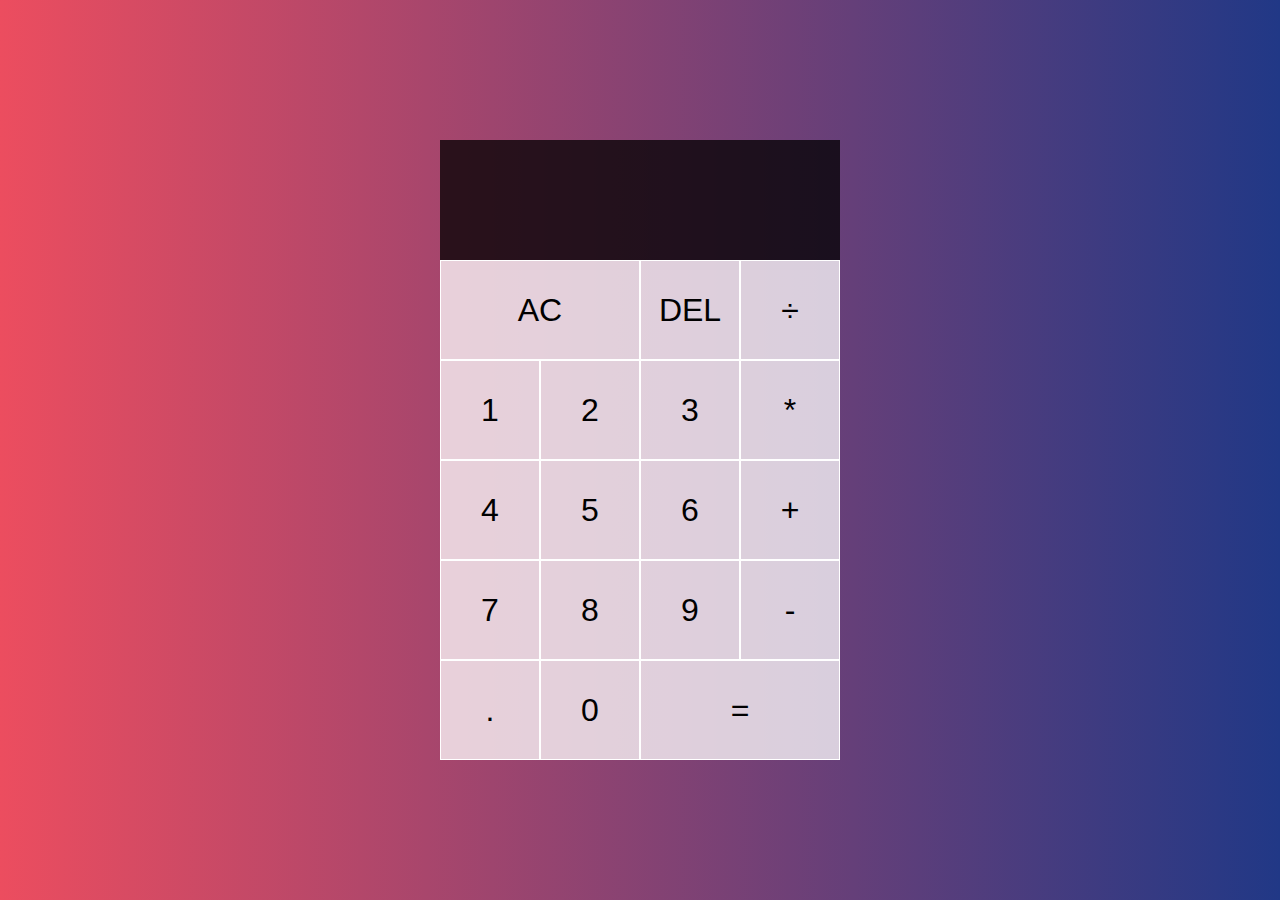
<file: KALKULATOR/index.html>
<!DOCTYPE html>
<html lang="en">
<head>
  <meta charset="UTF-8">
  <meta name="viewport" content="width=device-width, initial-scale=1.0">
  <meta http-equiv="X-UA-Compatible" content="ie=edge">
  <title>Calculator</title>
  <link href="style.css" rel="stylesheet">
  <script src="script.js" defer></script>
</head>
<body>
  <div class="calculator-grid">
    <div class="output">
      <div data-previous-operand class="previous-operand"></div>
      <div data-current-operand class="current-operand"></div>
    </div>
    <button data-all-clear class="span-two">AC</button>
    <button data-delete>DEL</button>
    <button data-operation>÷</button>
    <button data-number>1</button>
    <button data-number>2</button>
    <button data-number>3</button>
    <button data-operation>*</button>
    <button data-number>4</button>
    <button data-number>5</button>
    <button data-number>6</button>
    <button data-operation>+</button>
    <button data-number>7</button>
    <button data-number>8</button>
    <button data-number>9</button>
    <button data-operation>-</button>
    <button data-number>.</button>
    <button data-number>0</button>
    <button data-equals class="span-two">=</button>
  </div>
</body>
</html>
</file>
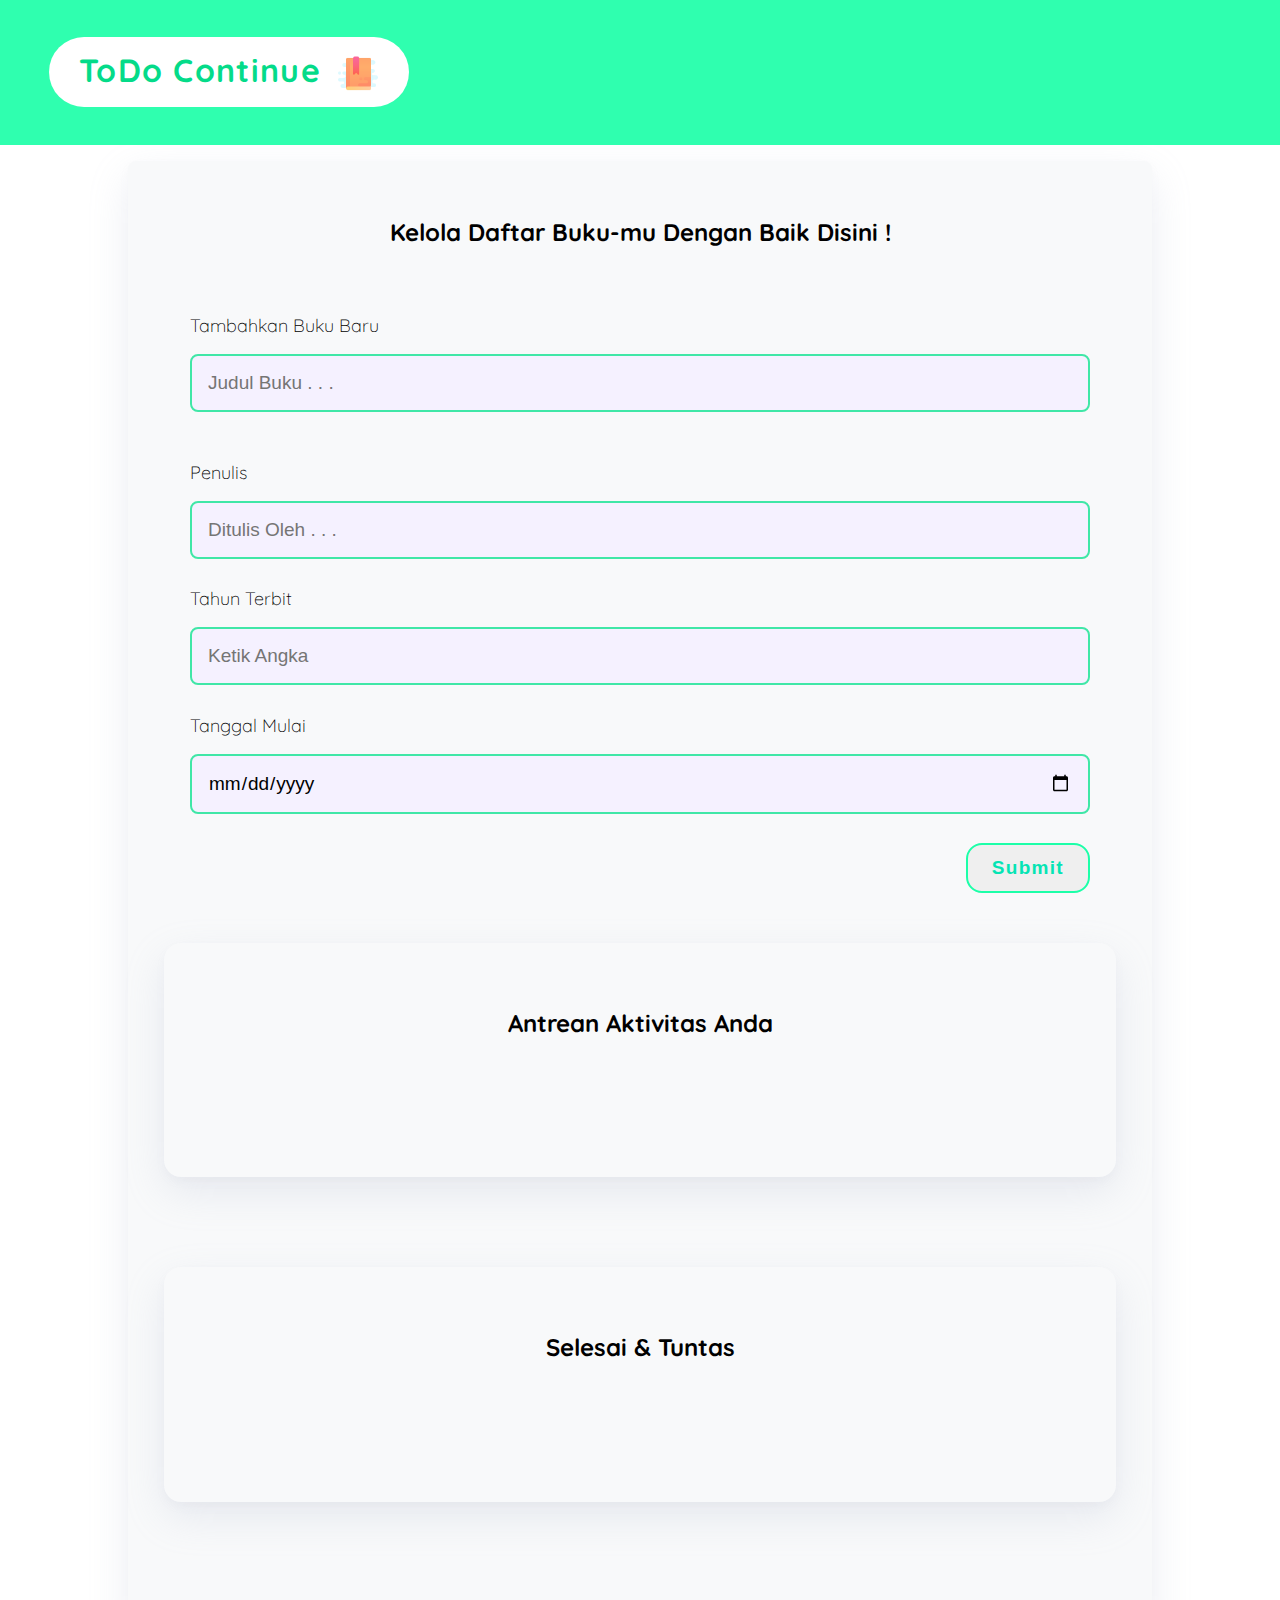
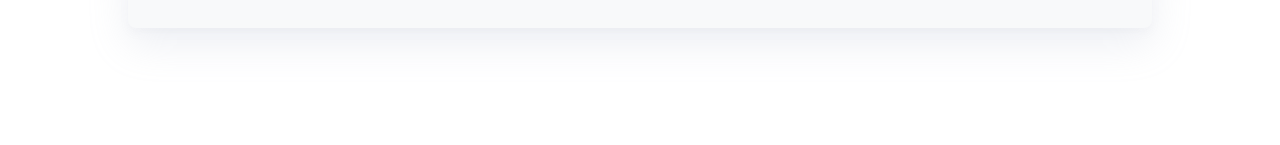
<file: todoapps/index.html>
<!DOCTYPE html>
<html lang="en">
  <head>
    <meta charset="UTF-8">
    <meta http-equiv="X-UA-Compatible" content="IE=edge">
    <meta name="viewport" content="width=device-width, initial-scale=1.0, maximum-scale=1.0, minimum-scale=1.0"">
    <title>Todo App</title>
    <link rel="preconnect" href="https://fonts.gstatic.com">
    <link href="https://fonts.googleapis.com/css2?family=Quicksand:wght@300;400;600;700;800&display=swap" rel="stylesheet">
    <link rel="stylesheet" href="css/style.css">
  </head>

  <body>
    <header>
      <h1>  ToDo Continue
        <img src="assets/book.png" id="logo"></img>
      </h1>
    </header>

    <div class="wrapper">
      <div class="container bg-white shadow" id="add-todo">
        <h2 class="container-header text-center activities">
          <span>Kelola Daftar Buku-mu</span> 
          <span>Dengan Baik</span> 
          <span>Disini !</span>
        </h2>
        <form class="form" action="#" id="form">
          <div class="form-group form-title">
            <label for="title">Tambahkan Buku Baru</label>
            <input type="text" placeholder="Judul Buku . . ." id="title" name="title" required>
          </div>
          <div class="form-group form-author">
            <label for="author">Penulis</label>
            <input type="text" placeholder="Ditulis Oleh . . ." id="author" name="author" required>
          </div>
          
          <div class="form-group form-author">
            <label for="author">Tahun Terbit</label>
            <input type="number" placeholder="Ketik Angka" id="author" name="author" required>
          </div>
          <div class="form-group form-title">
            <label for="date">Tanggal Mulai</label>
            <input type="date" id="date" name="date" required>
          </div>
          <input type="submit" value="Submit" name="Submit" class="btn-submit">
        </form>

        <div class="wrapper bg-white shadow" id="render-todo">
          <h2 class="container-header">Antrean Aktivitas Anda</h2>
            <div class="list-item" id="todos">
              <!-- Inject data TODOs here -->
            </div>
        </div>
        <div class="wrapper bg-white shadow" id="render-todo">
          <h2 class="container-header">Selesai & Tuntas</h2>
            <div class="list-item" id="completed-todos">
              <!-- Inject data TODOs here -->
            </div>
        </div>
      </div>
    </div>  
    <script src="js/script.js" type="text/javascript"></script>
  </body>
</html>
</file>
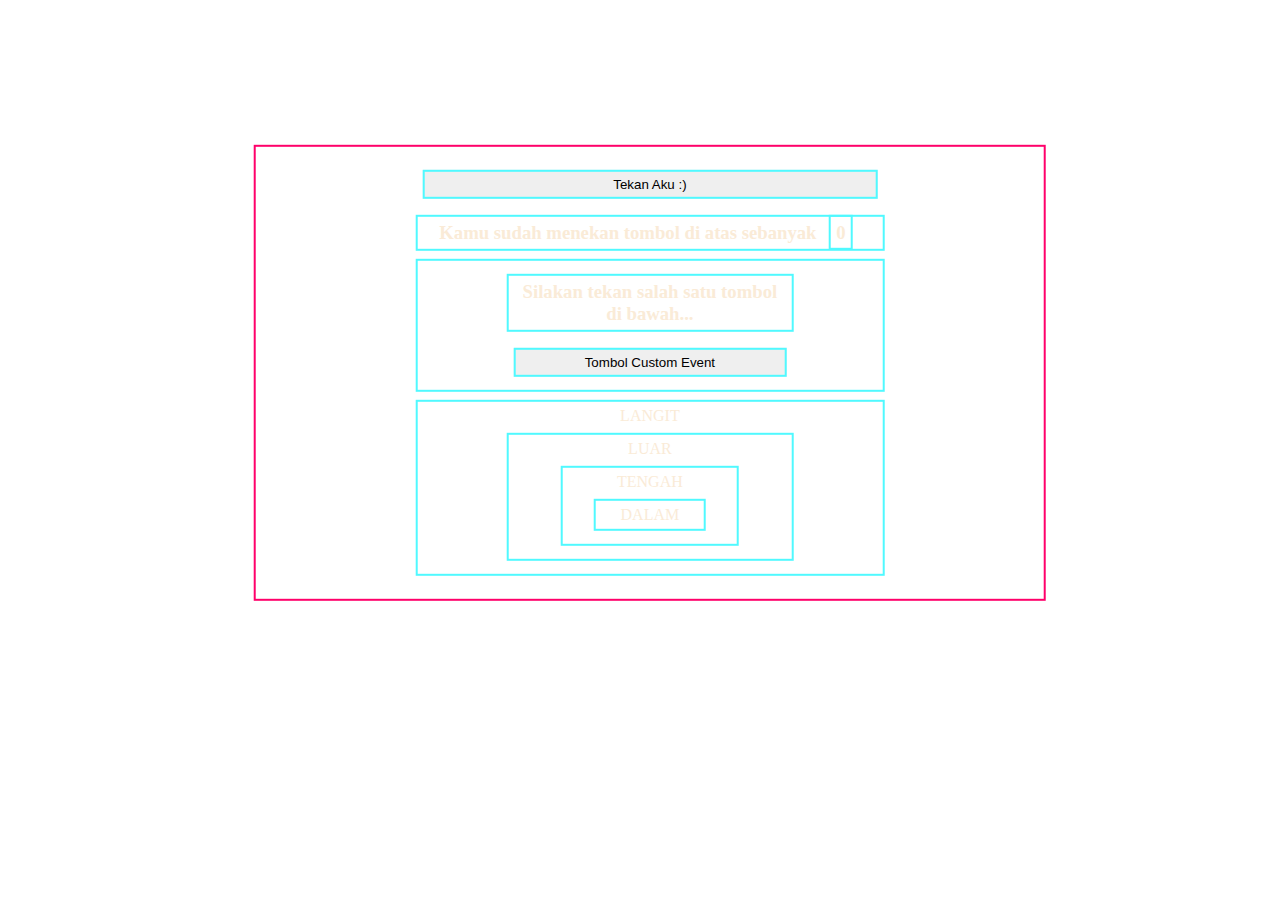
<file: learnEvent.html>
<!DOCTYPE html>
<html lang="en">
<head>
    <meta charset="UTF-8">
    <meta http-equiv="X-UA-Compatible" content="IE=edge">
    <meta name="viewport" content="width=device-width, initial-scale=1.0">
    <title>Karavansaray Event</title>
    <style>
        body * {
          margin: 8px;
          padding: 5px;
          border: 2px solid #50f9ff;
          width: 60%;
        }
        .contents {
          top: 50%;
          left: 50%;
          color: antiquewhite;
          transform: translate(30%, 30%);
          border: 2px solid #ff006a;
          padding: 15px;
        }
      
        #generateButton {
          margin-top: 5px;
          margin-bottom: 15px;;
        }
        div {
            display: block;
        }
    </style>
</head>
<body onload="welcome()">

    <div class="contents" align="center" hidden>
        <button id="incrementButton">Tekan Aku :)</button>
        <h3>Kamu sudah menekan tombol di atas sebanyak <span id="count">0</span></h3>
        
        <div class="buttons" align="center">
            <h3 id="caption">Silakan tekan salah satu tombol di bawah...</h3>
            <button class="button" id="tombol">Tombol Custom Event</button>
        </div>
        
        <div id="SpaceX" onclick="alert('ELEMEN LANGIT')" align="center">LANGIT
            <div id="Gala Sky" onclick="alert('ELEMEN LUAR')" align="center">LUAR
                <div id="Roof Top" onclick="alert('ELEMEN TENGAH')" align="center">TENGAH
                  <div id="Inside Home" onclick="alert('ELEMEN DALAM')" align="center">DALAM</div>
                </div>
            </div>
        </div>
    </div>

    <script>
        let hiddenContent = document.querySelector(".contents");
        
        function welcome() {
            hiddenContent.removeAttribute('hidden');
        }

        const incrementButton = document.querySelector("#incrementButton");

        const count = document.querySelector("#count");
        
        let counter = 0;
        incrementButton.addEventListener("click", function() {
            counter++;
            count.innerHTML = counter;

            if(counter === 7) 
            {
                let spawnMessage       = document.createElement("h2");
                spawnMessage.innerText = "Hai, kamu sudah menekan tombol sebanyak 7 kali"; 
                hiddenContent.appendChild(spawnMessage);

                let spawnImage = document.createElement("img");
                spawnImage.src = "https://i.pinimg.com/originals/ac/31/ce/ac31ce69536758420ed8a30d5cf08b8d.jpg";
                hiddenContent.appendChild(spawnImage);
            }
        });


        /* Start to Build my own Custom Event */
        let changeCaption = new Event('changeCaption');

        window.addEventListener('load', function() {
          let tombol = document.getElementById('tombol');
          tombol.addEventListener('changeCaption', customEventHandler);
          tombol.addEventListener('click', function() {
              tombol.dispatchEvent(changeCaption);
          });
        });
        
        function customEventHandler(ev) {
          console.log('Event ' + ev.type + ' telah dijalankan');
          let caption       = document.getElementById('caption');
          caption.innerText = 'Anda telah membangkitkan custom event';
        }
        /* End of Build my own Custom Event */

        const divs = document.getElementsByTagName('div');
        for (let el of divs) {
          el.addEventListener('click', function() {
            alert('ELEMEN ' + el.getAttribute('id').toLocaleLowerCase());
          }, true);
        }
        // Deprecated code
        // document.body.onload = welcome();
        // window.addEventListener('load', welcome);
        // document.getElementById('incrementButton').addEventListener('click', increment);
    </script>
</body>
</html>
</file>
<file: KALKULATOR/style.css>
*, *::before, *::after {
    box-sizing: border-box;
    font-family: Gotham Rounded, sans-serif;
    font-weight: normal;
  }
  
  body {
    padding: 0;
    margin: 0;
    background: linear-gradient(to right, #ec4d5f, #213886);
  }
  
  .calculator-grid {
    display: grid;
    justify-content: center;
    align-content: center;
    min-height: 100vh;
    grid-template-columns: repeat(4, 100px);
    grid-template-rows: minmax(120px, auto) repeat(5, 100px);
  }
  
  .calculator-grid > button {
    cursor: pointer;
    font-size: 2rem;
    border: 1px solid white;
    outline: none;
    background-color: rgba(255, 255, 255, .75);
  }
  
  .calculator-grid > button:hover {
    background-color: rgba(255, 255, 255, .9);
  }
  
  .span-two {
    grid-column: span 2;
  }
  
  .output {
    grid-column: 1 / -1;
    background-color: rgba(0, 0, 0, .75);
    display: flex;
    align-items: flex-end;
    justify-content: space-around;
    flex-direction: column;
    padding: 10px;
    word-wrap: break-word;
    word-break: break-all;
  }
  
  .output .previous-operand {
    color: rgba(255, 255, 255, .75);
    font-size: 1.5rem;
  }
  
  .output .current-operand {
    color: white;
    font-size: 2.5rem;
  }
</file>
<file: todoapps/css/style.css>
@font-face {
    font-family: Quicksand;
    src: url(../assets//Quicksand/Quicksand-Regular.ttf);
    src: url(../assets//Quicksand/Quicksand-Bold.ttf) format(ttf), 
         url(../assets//Quicksand/Quicksand-Regular.ttf) format(truetype);
}

* {
    box-sizing: border-box;
}

html, body {
    font-family: Quicksand, sans-serif;
    margin: 0;
    padding: 0;
    box-sizing: border-box;
}

header {
    background: #2fffaf;
    padding: 16px;
    position: sticky;
    color: white;
}
header h1 {
    background: white;
    padding: 13px 0 13px 30px;
    margin-left: 33px;
    width: 360px;
    letter-spacing: 1.3px;
    border-radius: 991px;
    color: #04db89;
}

#logo {
    width: 40px;
    margin-left:7px;
    vertical-align: middle;
}

#render-todo {
    margin: 24px 0 90px 0;
    border-radius: 17px;
    padding: 45px 45px 120px;
}

.wrapper {
    display: flex;
    flex-direction: column;
    align-items: center;
    border-radius: 17px;
    margin-bottom: 101px;
}

.wrapper .container {
    width: 1024px;
    border-radius: 8px;
    margin: 16px;
    background: #F8F9FA;
    padding: 36px;
    flex-grow: 1;
    height: 100%;   
}


.item {
    border-radius: 16px;
    margin-top: 16px;
    padding: 12px 24px 12px 24px;
    background: white;
    display: flex;
    align-items: center;
}

.item > .inner h2 {
    margin-bottom: unset;
}

.item > .inner p {
    margin-top: 5px;
}

.form {
    display: flex;
    padding: 26px;
    flex-direction: column;
    height: auto;
    border-radius: 16px;
}

.form-group {
    display: flex;
    flex-direction: column;
    margin-top: 20px;
}

.form-group label {
    margin-bottom: 17px;
    font-size: 18px;
    font-weight: lighter;
}

.shadow {
    box-shadow: 0 5px 10px rgba(154, 160, 185, .05), 0 15px 40px rgba(166, 173, 201, .2);
}

input[type=text], input[type=date], input[type=time], input[type=number] {
    font-family: Raleway, sans-serif;
    background: #F5F1FF;
    border: 2px solid #40e7a7;
    border-radius: 8px;
    padding: 16px;
    box-sizing: border-box;
    margin-bottom: 8px;
    font-size: 19px;
}

.btn-submit {
    width: fit-content;
    font-family: Raleway, sans-serif;
    border-radius: 16px;
    padding: 12px 24px;
    border: 2px solid #1cffa8;
    color: #05e4b4;
    font-size: 19px;
    font-weight: 600;
    letter-spacing: 1.3px;
    margin-top: auto;
    align-self: flex-end;
    cursor: pointer;
}

.btn-submit:hover {
    background: #1cffa8;
    color: white;
}

input[type=text], input[type=date], .btn-submit:focus {
    outline: none;
}

.list-item {
    width: 100%;
}

.text-center {
    text-align: center;
}

.form-title {
    margin: 21px 0;
}

.check-button {
    width: 40px;
    height: 40px;

    background: url('../assets/check-outline.svg');
    background-size: contain;
    margin-left: auto;
    cursor: pointer;
    border: none;
}

.check-button:hover {
    background: url('../assets/check-solid.svg');
    background-size: contain;
}

.trash-button {
    width: 40px;
    height: 40px;

    background: url('../assets/trash-outline.svg');
    background-size: contain;
    margin-left: 16px;
    cursor: pointer;
    border: none;
}

.trash-button:hover {
    background: url('../assets/trash-fill.svg');
    background-size: contain;
}

.undo-button {
    width: 40px;
    height: 40px;

    background: url('../assets/undo-ouline.svg');
    background-size: contain;
    margin-left: auto;
    cursor: pointer;
    border: none;
}

.undo-button:hover {
    background: url('../assets/undo-ouline.svg');
    background-size: contain;
}

.check-button:focus, .trash-button {
    outline: none;
}


@media only screen and (max-width: 1024px) {
    .wrapper {
        margin-bottom: 101px;
    }
    header h1 {
        width: 360px;
        margin-right: auto;
        margin-left: auto;
    }
    #render-todo {
        width: 100%;
        padding: 45px 45px 90px;
    }

    .wrapper .container {
        width: 80%;
    }

    .list-item {
        width: 100%;
    }

    .form {
        width: 100%;
    }
}

@media only screen and (max-width: 524px) {
    .wrapper {
        margin-bottom: 101px;
    }

    #logo {
        width: 40px;
        margin-left:7px;
        vertical-align: middle;
    }

    header h1 {
        font-size: 30px;
        width: 330px;
        margin-right: auto;
        margin-left: auto;
    }
    #render-todo {
        width: 100%;
        padding: 45px 45px 90px;
    }

    .wrapper .container {
        width: 100%;
    }

    .list-item {
        width: 150%;
    }

    .form {
        width: 100%;
    }
}
</file>
